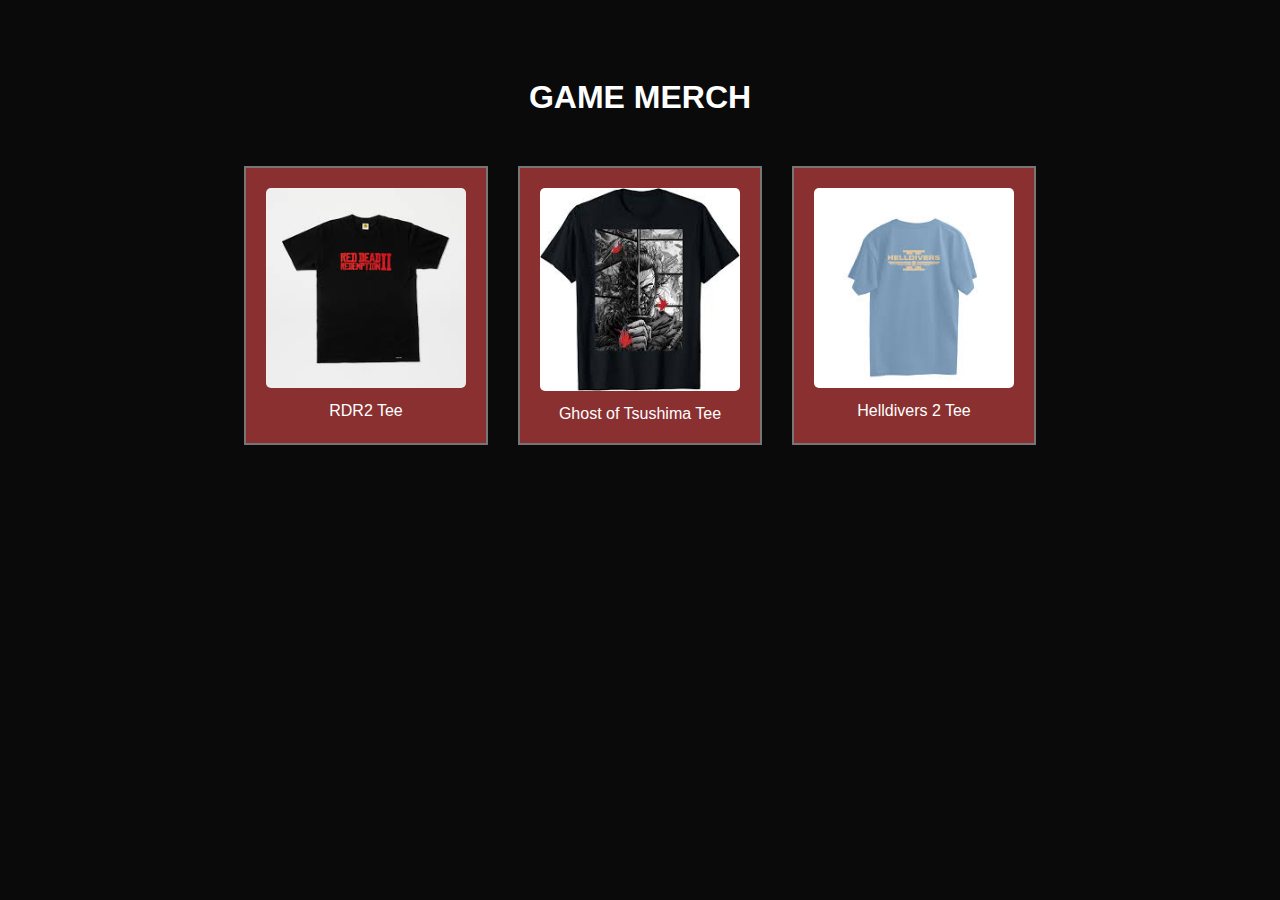
<file: index.html>
<!DOCTYPE html>
<html>
<head>
    <title>Merch Hub</title>
    <style>
        body { font-family: 'Arial Black', sans-serif; text-align: center; background: #0a0a0a; color: white; padding: 50px; }
        .product-grid { display: flex; justify-content: center; gap: 30px; margin-top: 50px; }
        .nav-card { 
            padding: 20px; border: 2px solid #767676; text-decoration: none; color: white; 
            background: #8a3030; width: 200px; transition: 0.3s;
        }
        .nav-card:hover { border-color: #ff4500; transform: scale(1.1); }
        img { width: 100%; border-radius: 5px; margin-bottom: 10px; }
    </style>
</head>
<body>
    <h1>GAME MERCH</h1>
    <div class="product-grid">
        <a href="rdr2.html" class="nav-card">
            <img src="imgs/rdr.jpg" alt="RDR2">
            RDR2  Tee
        </a>
        <a href="ghost.html" class="nav-card">
            <img src="imgs/got.jpg" alt="Ghost">
            Ghost of Tsushima Tee
        </a>
        <a href="helldivers.html" class="nav-card">
            <img src="imgs/hell.jpg" alt="Helldivers">
            Helldivers 2 Tee
        </a>
    </div>
</body>
</html>
</file>
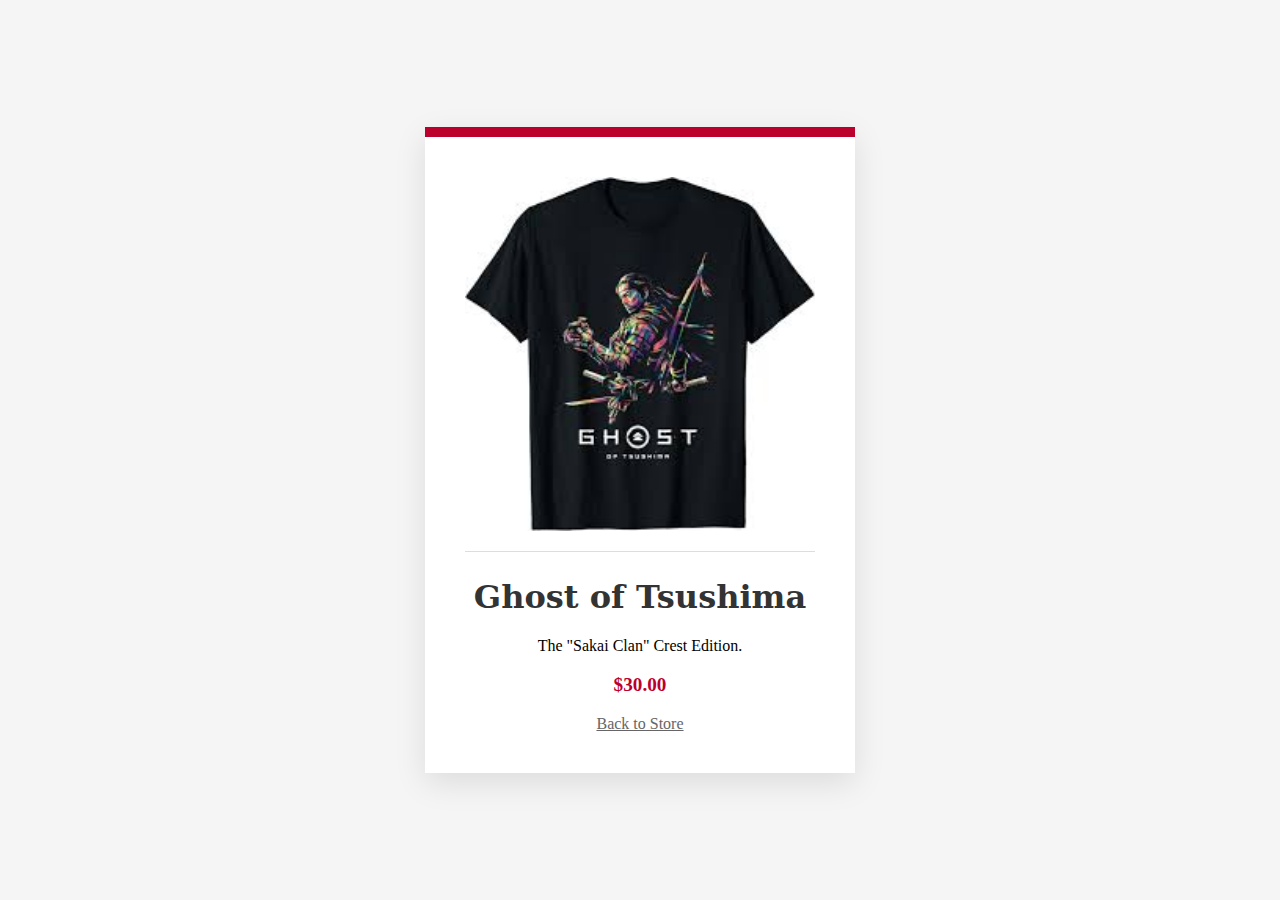
<file: ghost.html>
<!DOCTYPE html>
<html>
<head>
    <title>Ghost of Tsushima Merch</title>
    <style>
        body { background: #f5f5f5; display: flex; justify-content: center; align-items: center; height: 100vh; margin: 0; }
        .product-box { 
            background: white; padding: 40px; text-align: center; width: 350px;
            border-top: 10px solid #bc002d; box-shadow: 0 10px 30px rgba(0,0,0,0.1);
        }
        .main-img { width: 100%; border-bottom: 1px solid #ddd; padding-bottom: 20px; }
        h1 { font-family: 'serif'; color: #333; }
        .price-tag { font-size: 1.2rem; color: #bc002d; font-weight: bold; }
    </style>
</head>
<body>
    <div class="product-box">
        <img src="imgs/got2.jpg" alt="Ghost of Tsushima Shirt" class="main-img">
        <h1>Ghost of Tsushima</h1>
        <p>The "Sakai Clan" Crest Edition.</p>
        <p class="price-tag">$30.00</p>
        <a href="index.html" style="color: #666;">Back to Store</a>
    </div>
</body>
</html>
</file>
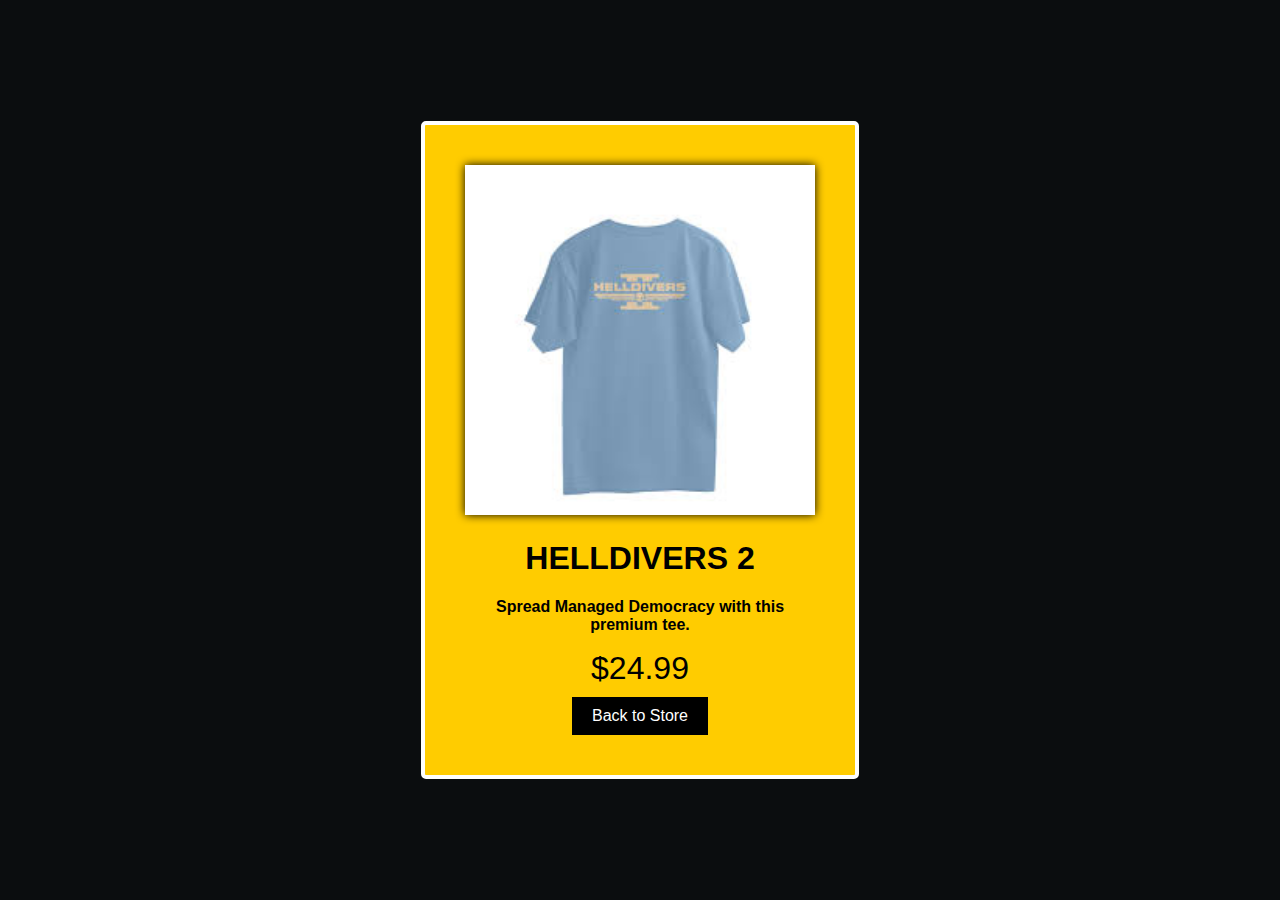
<file: helldivers.html>
<!DOCTYPE html>
<html style="height: 100%;">
<body style="background-color: #0b0d0f; display: flex; justify-content: center; align-items: center; height: 100%; margin: 0; font-family: sans-serif;">
    
    <div style="background: #ffcc00; color: black; padding: 40px; border-radius: 5px; text-align: center; width: 350px; border: 4px solid #fff;">
        <img src="imgs/hell.jpg" alt="Helldivers 2 Shirt" style="width: 100%; filter: drop-shadow(0 0 5px #000);">
        <h1 style="text-transform: uppercase;">Helldivers 2</h1>
        <p style="font-weight: bold;">Spread Managed Democracy with this premium tee.</p>
        <p style="font-size: 2rem; margin: 10px 0;">$24.99</p>
        <a href="index.html" style="background: black; color: white; padding: 10px 20px; text-decoration: none; display: inline-block;">Back to Store</a>
    </div>

</body>
</html>
</file>
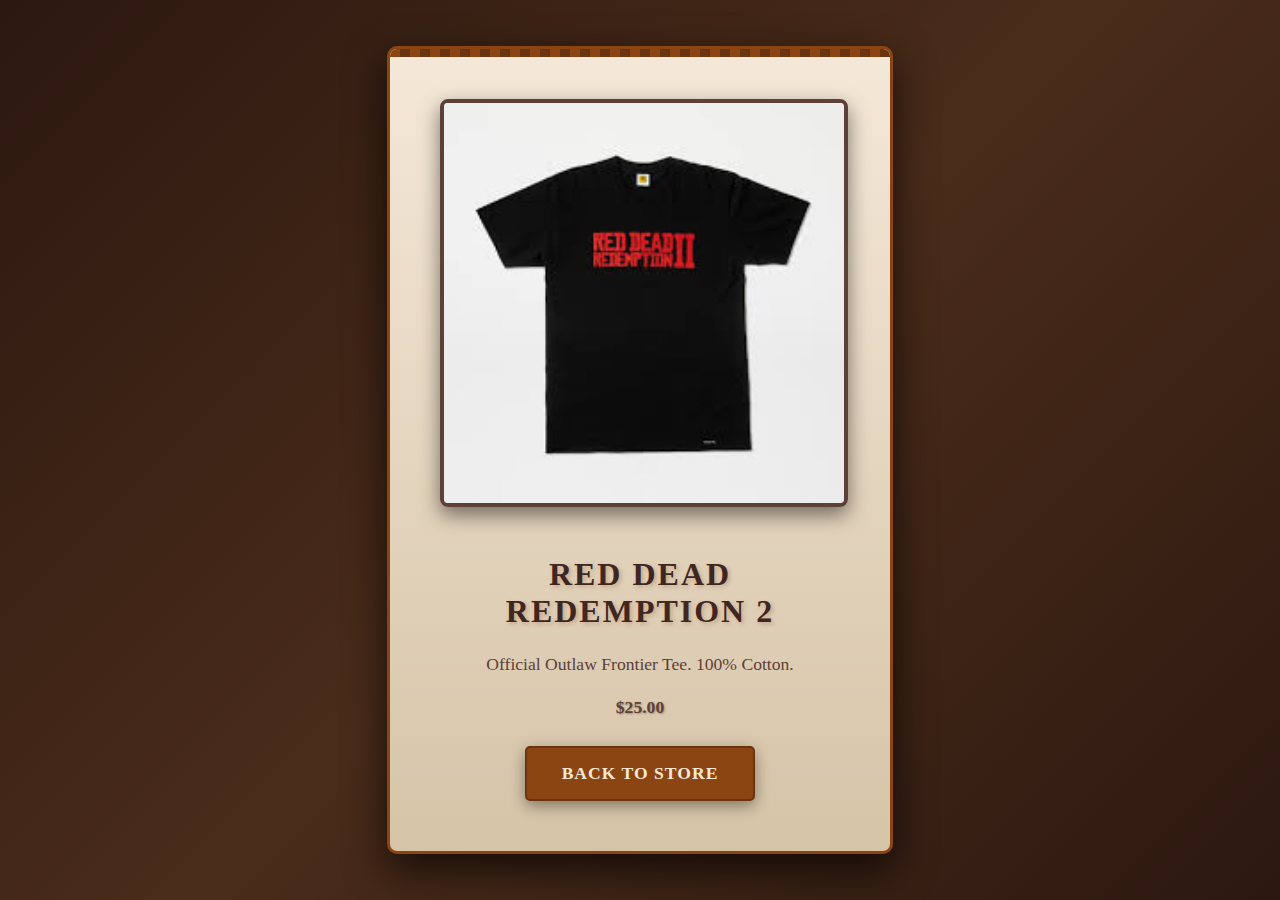
<file: rdr2.html>
<!DOCTYPE html>
<html>
<head>
    <title>RDR2 Merch</title>
    <link rel="stylesheet" href="style.css">
</head>
<body>
    <div class="merch-card">
        <img src="imgs/rdr.jpg" alt="RDR2 T-Shirt" class="product-img">
        <h1>Red Dead Redemption 2</h1>
        <p>Official Outlaw Frontier Tee. 100% Cotton.</p>
        <p class="price">$25.00</p>
        <a href="index.html">Back to Store</a>
    </div>
</body>
</html>
</file>
<file: style.css>
/* style.css - Western Frontier Theme for RDR2 */

body {
    font-family: 'Georgia', serif;
    margin: 0;
    padding: 0;
    background: linear-gradient(135deg, #2c1810 0%, #4a2c1a 50%, #2c1810 100%);
    display: flex;
    justify-content: center;
    align-items: center;
    min-height: 100vh;
}

.merch-card {
    background: linear-gradient(to bottom, #f4e8d8 0%, #d6c4a8 100%);
    padding: 50px;
    border-radius: 10px;
    box-shadow: 0 15px 40px rgba(0, 0, 0, 0.7),
        inset 0 1px 0 rgba(255, 255, 255, 0.3);
    border: 3px solid #8b4513;
    max-width: 400px;
    text-align: center;
    position: relative;
    overflow: hidden;
}

.merch-card::before {
    content: '';
    position: absolute;
    top: 0;
    left: 0;
    right: 0;
    height: 8px;
    background: repeating-linear-gradient(90deg,
            #8b4513 0px,
            #8b4513 10px,
            #6b3410 10px,
            #6b3410 20px);
}

.product-img {
    width: 100%;
    border-radius: 8px;
    border: 4px solid #5d4037;
    box-shadow: 0 8px 20px rgba(0, 0, 0, 0.5);
    margin-bottom: 25px;
    transition: transform 0.3s ease, box-shadow 0.3s ease;
}

.product-img:hover {
    transform: scale(1.05) rotate(-1deg);
    box-shadow: 0 12px 30px rgba(0, 0, 0, 0.7);
}

.merch-card h1 {
    font-family: 'Georgia', serif;
    font-size: 2rem;
    color: #3e2723;
    text-transform: uppercase;
    letter-spacing: 2px;
    margin: 20px 0;
    text-shadow: 2px 2px 4px rgba(139, 69, 19, 0.3);
    font-weight: bold;
}

.merch-card p {
    font-family: 'Georgia', serif;
    color: #5d4037;
    font-size: 1.1rem;
    line-height: 1.6;
    margin: 15px 0;
}

.price {
    font-size: 2.5rem;
    font-weight: bold;
    color: #b8860b;
    text-shadow: 1px 1px 2px rgba(0, 0, 0, 0.3);
    margin: 25px 0;
    font-family: 'Georgia', serif;
}

.merch-card a {
    display: inline-block;
    background: #8b4513;
    color: #f4e8d8;
    padding: 15px 35px;
    text-decoration: none;
    border-radius: 5px;
    font-size: 1.1rem;
    font-weight: bold;
    text-transform: uppercase;
    letter-spacing: 1px;
    box-shadow: 0 5px 15px rgba(0, 0, 0, 0.4);
    transition: all 0.3s ease;
    border: 2px solid #6b3410;
    margin-top: 10px;
}

.merch-card a:hover {
    background: #a0522d;
    transform: translateY(-3px);
    box-shadow: 0 8px 20px rgba(0, 0, 0, 0.6);
}
</file>
